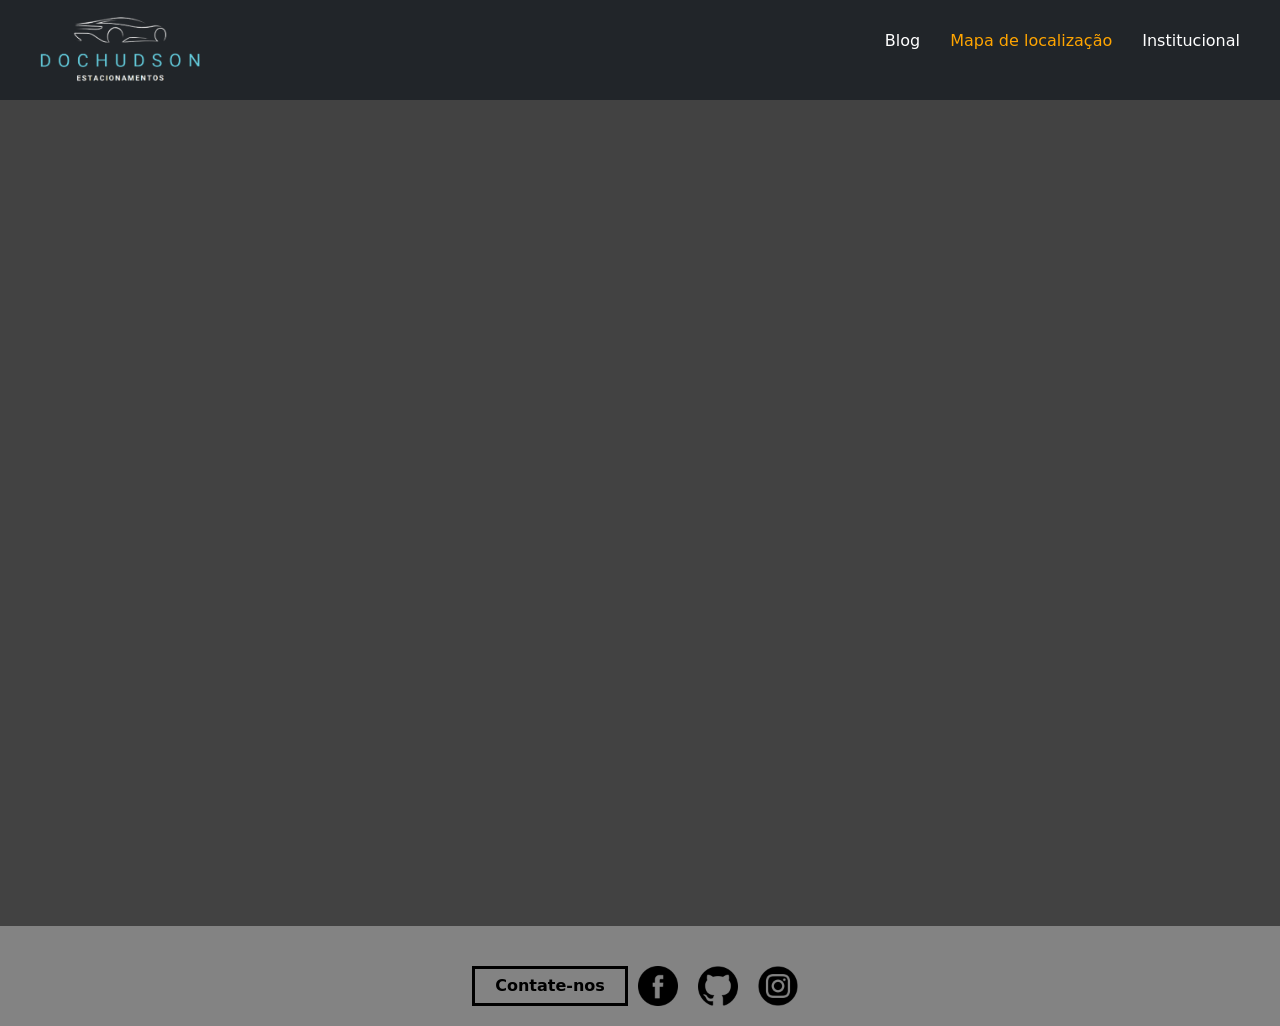
<file: Frontend/FrontendPages/mapa/mapa.html>
<!DOCTYPE html>
<html lang="pt-BR">

<head>
    <meta charset="UTF-8">
    <meta http-equiv="X-UA-Compatible" content="IE=edge">
    <meta name="viewport" content="width=device-width, initial-scale=1.0">
    <title>Mapa - Doc Hudson</title>


    <link rel="icon" href="https://cdn-icons-png.flaticon.com/512/5998/5998796.png">

    <link href="https://cdn.jsdelivr.net/npm/bootstrap@5.3.0-alpha2/dist/css/bootstrap.min.css" rel="stylesheet"
    integrity="sha384-aFq/bzH65dt+w6FI2ooMVUpc+21e0SRygnTpmBvdBgSdnuTN7QbdgL+OapgHtvPp" crossorigin="anonymous">
    <link rel="icon" href="img/Capturar-removebg-preview 1.png">

    <link rel="stylesheet" href="../../header.css">
    <link rel="stylesheet" href="cssMapa/mapa.css">

</head>

<body onresize="checaDispositivo()" onload="checaDispositivo()">

    <header class="bg-dark">
        <a href="../../../index.php" class="logo">
            <img src="../img/Capturar-removebg-preview 1.png" alt="logoEmpresa">
        </a>

        
        
        <img onclick="chamaMenu()" src="../img/menu-suspenso.png" class="menu" alt="menu">
        
        <ul class="retratil">
          <li class="menuItens"><a href="../blog/blog.html">Blog</a></li>
          <li class="menuItens" style="color: orange;"><a href="" class="item-mapa">Mapa de localização</a></li>
          <li class="menuItens"><a href="../institucional/institucional.html">Institucional</a></li>
            <!-- <li><a href="">Login</a></li> -->
        </ul>
    </header>

    <section class="container-fluid p-0 mapa">
        <iframe src="https://www.google.com/maps/embed?pb=!1m18!1m12!1m3!1d3654.779931945004!2d-46.723924485020525!3d-23.648050984639895!2m3!1f0!2f0!3f0!3m2!1i1024!2i768!4f13.1!3m3!1m2!1s0x94ce510e8d3746ed%3A0x3e9f3a76e1ebfb69!2sEscola%20Senai%20Su%C3%AD%C3%A7o-Brasileira%20Paulo%20Ernesto%20Tolle!5e0!3m2!1spt-BR!2sbr!4v1679938160293!5m2!1spt-BR!2sbr" width="800" height="600" style="border:0;" allowfullscreen="" loading="lazy" referrerpolicy="no-referrer-when-downgrade"></iframe>
    </section>

    <div class="contato">
        <button class="fecha">X</button>
        <h2>ENTRE EM CONTATO</h2>
  
        <p>Se você ficou interessado, preencha o formulário abaixo e entre para a rede de estacionamentos que é líder no mercado.</p>
  
        <form action="">
          <fieldset id="email">
            <legend>E-mail</legend>
            <input type="email">
          </fieldset>
          <fieldset id="ddd">
            <legend>DDD</legend>
            <input type="text">
          </fieldset>
          <fieldset id="tell">
            <legend>Telefone</legend>
            <input type="text">
          </fieldset>
          <fieldset id="mensa">
            <legend>Mensagem</legend>
            <textarea name="" id="" cols="10" rows="10"></textarea>
          </fieldset>
  
          <button>Enviar</button>
        </form>
      </div>
  
      <footer>

        <div>
          <button>Contate-nos</button>
          <a href=""><img src="..\img\facebook.png" alt="facebook"></a>
          <a href=""><img src="..\img\github.png" alt="github"></a>
          <a href=""><img src="..\img\insta.png" alt="instagram"></a>
        </div>
  
      </footer>

    <script src="https://cdn.jsdelivr.net/npm/bootstrap@5.3.0-alpha2/dist/js/bootstrap.bundle.min.js"
        integrity="sha384-qKXV1j0HvMUeCBQ+QVp7JcfGl760yU08IQ+GpUo5hlbpg51QRiuqHAJz8+BrxE/N"
        crossorigin="anonymous"></script>
    <script src="../../script.js"></script>
</body>

</html>
</file>
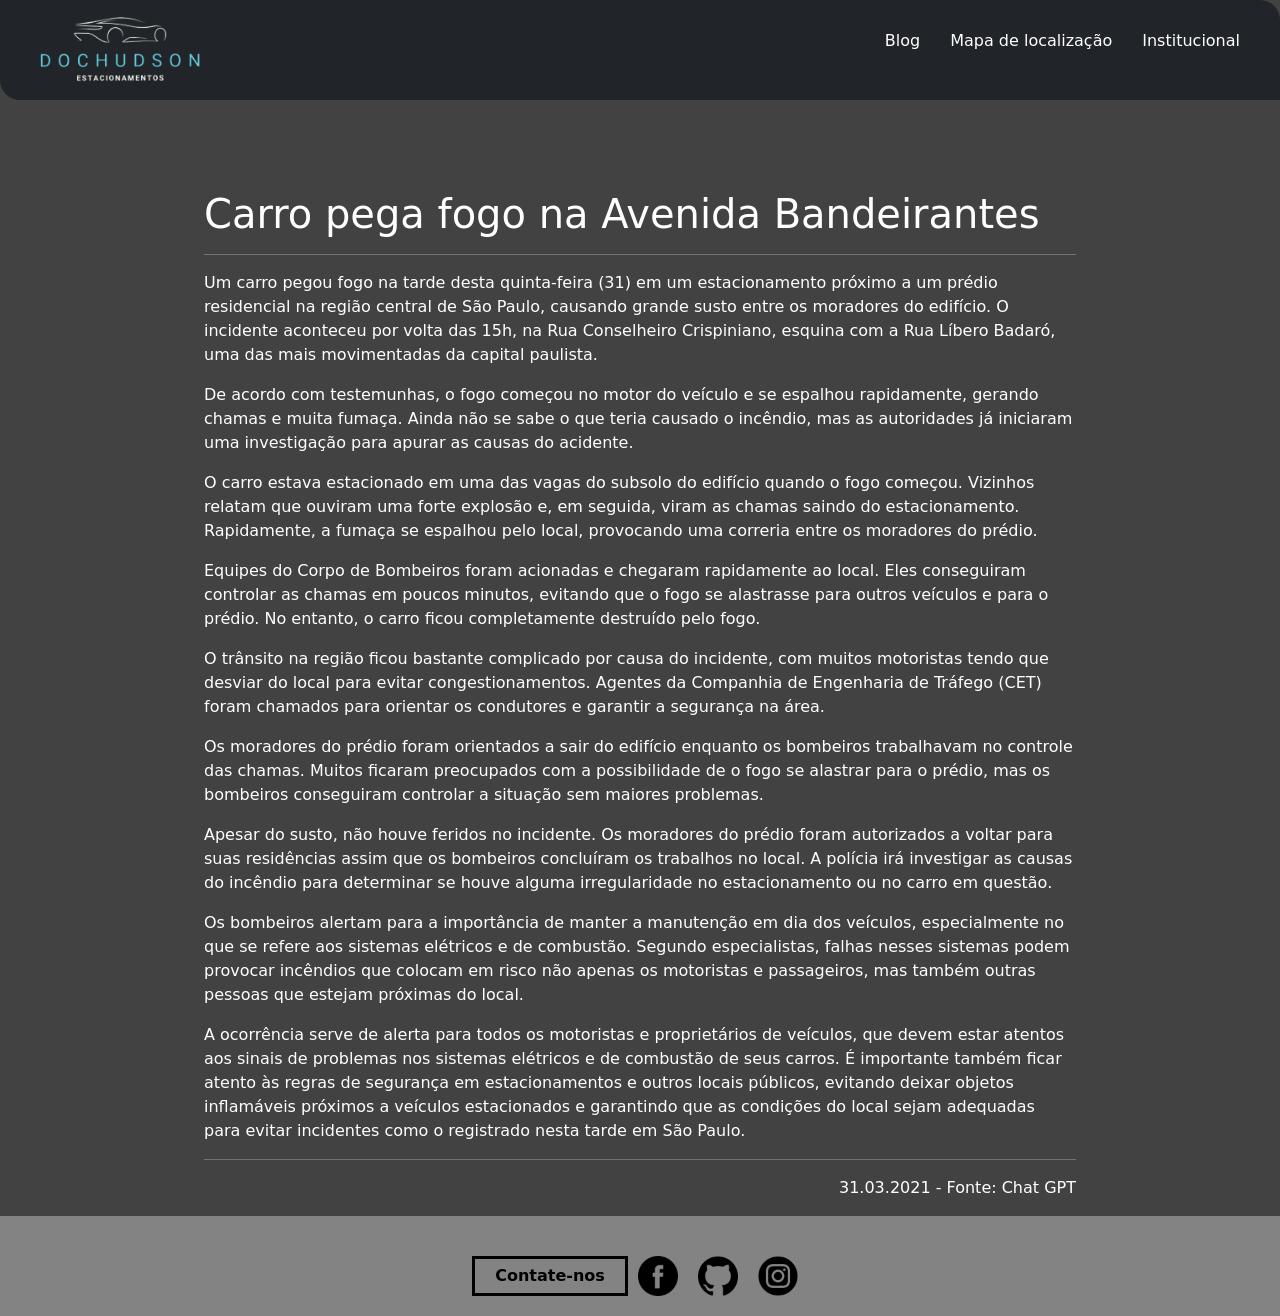
<file: Frontend/FrontendPages/blog/noticias/noticia1.html>
<!DOCTYPE html>
<html lang="pt-BR">
<head>
    <meta charset="UTF-8">
    <meta http-equiv="X-UA-Compatible" content="IE=edge">
    <meta name="viewport" content="width=device-width, initial-scale=1.0">
    <title>Notícias - Blog | DocHudson</title>

    <link rel="icon" href="https://cdn-icons-png.flaticon.com/512/5998/5998796.png">
    <link href="https://cdn.jsdelivr.net/npm/bootstrap@5.3.0-alpha2/dist/css/bootstrap.min.css" rel="stylesheet" integrity="sha384-aFq/bzH65dt+w6FI2ooMVUpc+21e0SRygnTpmBvdBgSdnuTN7QbdgL+OapgHtvPp" crossorigin="anonymous">
    <link rel="stylesheet" href="../../../header.css">
    <link rel="stylesheet" href="noticias.css">


</head>
<body onresize="checaDispositivo()" onload="checaDispositivo()"  onscroll="escondeHeader()">
    <header class="bg-dark">
        <a href="../../../../index.php" class="logo">
            <img src="../../img/Capturar-removebg-preview 1.png" alt="logoEmpresa">
        </a>

        
        
        <img onclick="chamaMenu()" src="../../img/menu-suspenso.png" class="menu" alt="menu">
        
        <ul class="retratil">
          <li class="menuItens"><a href="../../blog/blog.html">Blog</a></li>
          <li class="menuItens"><a href="../../mapa/mapa.html" class="item-mapa">Mapa de localização</a></li>
          <li class="menuItens"><a href="../../institucional/institucional.html">Institucional</a></li>
            <!-- <li><a href="">Login</a></li> -->
        </ul>
    </header>


    <div class="container">

        <h1>Carro pega fogo na Avenida Bandeirantes</h1>

        <hr>
        
        <div class="texto">
            <p>Um carro pegou fogo na tarde desta quinta-feira (31) em um estacionamento próximo a um prédio residencial na região central de São Paulo, causando grande susto entre os moradores do edifício. O incidente aconteceu por volta das 15h, na Rua Conselheiro Crispiniano, esquina com a Rua Líbero Badaró, uma das mais movimentadas da capital paulista.</p>

            <p>De acordo com testemunhas, o fogo começou no motor do veículo e se espalhou rapidamente, gerando chamas e muita fumaça. Ainda não se sabe o que teria causado o incêndio, mas as autoridades já iniciaram uma investigação para apurar as causas do acidente.</p>

            <p>O carro estava estacionado em uma das vagas do subsolo do edifício quando o fogo começou. Vizinhos relatam que ouviram uma forte explosão e, em seguida, viram as chamas saindo do estacionamento. Rapidamente, a fumaça se espalhou pelo local, provocando uma correria entre os moradores do prédio.</p>

            <p>Equipes do Corpo de Bombeiros foram acionadas e chegaram rapidamente ao local. Eles conseguiram controlar as chamas em poucos minutos, evitando que o fogo se alastrasse para outros veículos e para o prédio. No entanto, o carro ficou completamente destruído pelo fogo.</p>

            <p>O trânsito na região ficou bastante complicado por causa do incidente, com muitos motoristas tendo que desviar do local para evitar congestionamentos. Agentes da Companhia de Engenharia de Tráfego (CET) foram chamados para orientar os condutores e garantir a segurança na área.</p>

            <p>Os moradores do prédio foram orientados a sair do edifício enquanto os bombeiros trabalhavam no controle das chamas. Muitos ficaram preocupados com a possibilidade de o fogo se alastrar para o prédio, mas os bombeiros conseguiram controlar a situação sem maiores problemas.</p>

            <p>Apesar do susto, não houve feridos no incidente. Os moradores do prédio foram autorizados a voltar para suas residências assim que os bombeiros concluíram os trabalhos no local. A polícia irá investigar as causas do incêndio para determinar se houve alguma irregularidade no estacionamento ou no carro em questão.</p>

            <p>Os bombeiros alertam para a importância de manter a manutenção em dia dos veículos, especialmente no que se refere aos sistemas elétricos e de combustão. Segundo especialistas, falhas nesses sistemas podem provocar incêndios que colocam em risco não apenas os motoristas e passageiros, mas também outras pessoas que estejam próximas do local.</p>

            <p>A ocorrência serve de alerta para todos os motoristas e proprietários de veículos, que devem estar atentos aos sinais de problemas nos sistemas elétricos e de combustão de seus carros. É importante também ficar atento às regras de segurança em estacionamentos e outros locais públicos, evitando deixar objetos inflamáveis próximos a veículos estacionados e garantindo que as condições do local sejam adequadas para evitar incidentes como o registrado nesta tarde em São Paulo.</p>

    
      
        </div>

        <hr>

        <p style="text-align: right;">31.03.2021 - Fonte: Chat GPT</p>

       
    </div>


    <footer>

        <div>
          <button>Contate-nos</button>
          <a href=""><img src="../../img/facebook.png" alt="facebook"></a>
          <a href=""><img src="../../img/github.png" alt="github"></a>
          <a href=""><img src="../../img/insta.png" alt="instagram"></a>
        </div>
  
    </footer>
  



    <script src="https://cdn.jsdelivr.net/npm/bootstrap@5.3.0-alpha2/dist/js/bootstrap.bundle.min.js" integrity="sha384-qKXV1j0HvMUeCBQ+QVp7JcfGl760yU08IQ+GpUo5hlbpg51QRiuqHAJz8+BrxE/N" crossorigin="anonymous"></script> 
    <script src="../../../script.js"></script>

</body>
</html>
</file>
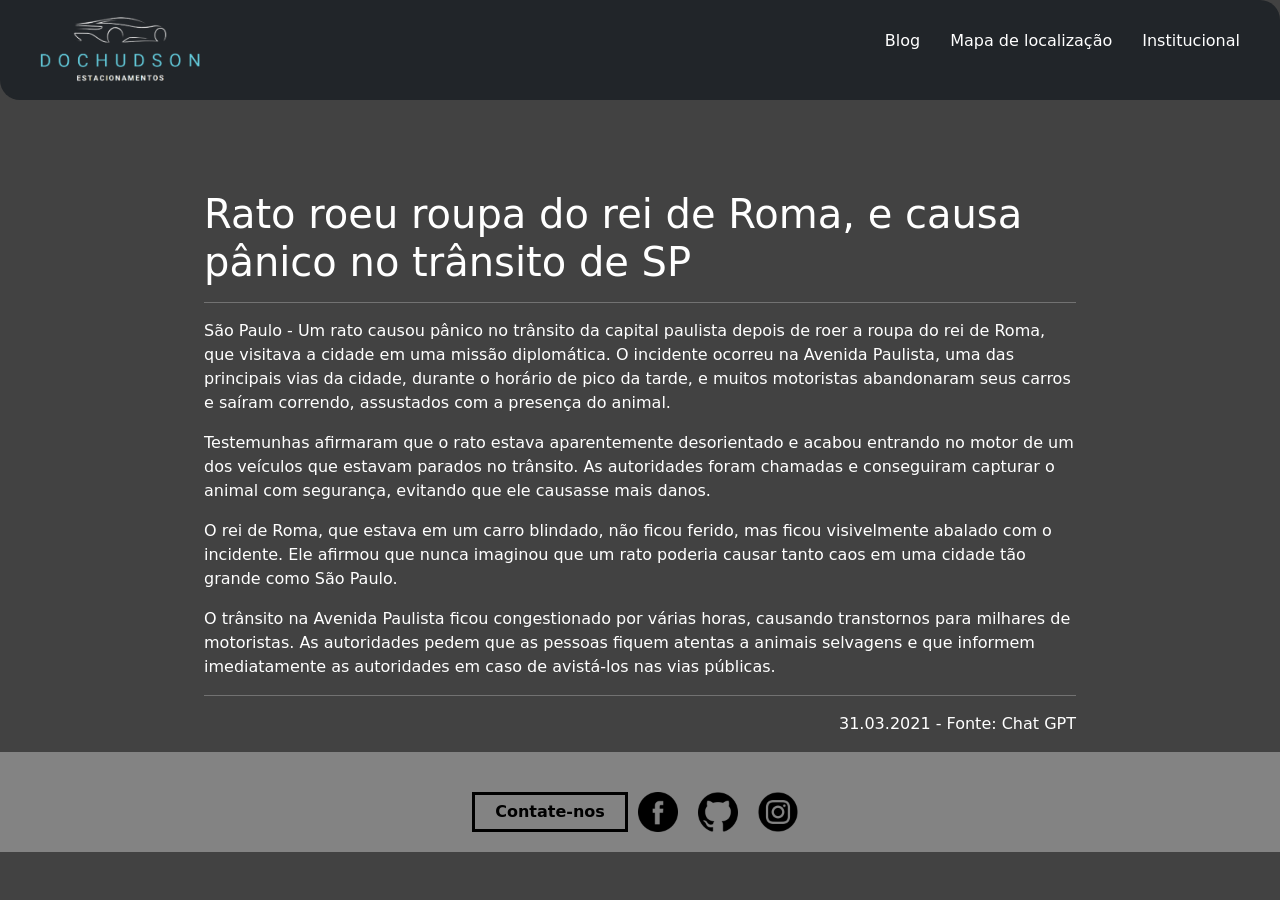
<file: Frontend/FrontendPages/blog/noticias/noticia2.html>
<!DOCTYPE html>
<html lang="pt-BR">
<head>
    <meta charset="UTF-8">
    <meta http-equiv="X-UA-Compatible" content="IE=edge">
    <meta name="viewport" content="width=device-width, initial-scale=1.0">
    <title>Notícias - Blog | DocHudson</title>
    <link rel="icon" href="https://cdn-icons-png.flaticon.com/512/5998/5998796.png">

    <link href="https://cdn.jsdelivr.net/npm/bootstrap@5.3.0-alpha2/dist/css/bootstrap.min.css" rel="stylesheet" integrity="sha384-aFq/bzH65dt+w6FI2ooMVUpc+21e0SRygnTpmBvdBgSdnuTN7QbdgL+OapgHtvPp" crossorigin="anonymous">
    <link rel="stylesheet" href="../../../header.css">
    <link rel="stylesheet" href="noticias.css">


</head>
<body onresize="checaDispositivo()" onload="checaDispositivo()"  onscroll="escondeHeader()">
    <header class="bg-dark">
        <a href="../../../../index.php" class="logo">
            <img src="../../img/Capturar-removebg-preview 1.png" alt="logoEmpresa">
        </a>

        
        
        <img onclick="chamaMenu()" src="../../img/menu-suspenso.png" class="menu" alt="menu">
        
        <ul class="retratil">
          <li class="menuItens"><a href="../../blog/blog.html">Blog</a></li>
          <li class="menuItens"><a href="../../mapa/mapa.html" class="item-mapa">Mapa de localização</a></li>
          <li class="menuItens"><a href="../../institucional/institucional.html">Institucional</a></li>
            <!-- <li><a href="">Login</a></li> -->
        </ul>
    </header>


    <div class="container">

        <h1>Rato roeu roupa do rei de Roma, e causa pânico no trânsito de SP</h1>

        <hr>
        
        <div class="texto">
          <p>São Paulo - Um rato causou pânico no trânsito da capital paulista depois de roer a roupa do rei de Roma, que visitava a cidade em uma missão diplomática. O incidente ocorreu na Avenida Paulista, uma das principais vias da cidade, durante o horário de pico da tarde, e muitos motoristas abandonaram seus carros e saíram correndo, assustados com a presença do animal.</p>
          <p>Testemunhas afirmaram que o rato estava aparentemente desorientado e acabou entrando no motor de um dos veículos que estavam parados no trânsito. As autoridades foram chamadas e conseguiram capturar o animal com segurança, evitando que ele causasse mais danos.</p>
          <p>O rei de Roma, que estava em um carro blindado, não ficou ferido, mas ficou visivelmente abalado com o incidente. Ele afirmou que nunca imaginou que um rato poderia causar tanto caos em uma cidade tão grande como São Paulo.</p>
          <p>O trânsito na Avenida Paulista ficou congestionado por várias horas, causando transtornos para milhares de motoristas. As autoridades pedem que as pessoas fiquem atentas a animais selvagens e que informem imediatamente as autoridades em caso de avistá-los nas vias públicas.</p>
        </div>

        <hr>

        <p style="text-align: right;">31.03.2021 - Fonte: Chat GPT</p>

       
    </div>

    <div class="contato">
        <button class="fecha">X</button>
        <h3 class="titulo-modal-contato">ENTRE EM CONTATO</h3>
    
        <p>Se você ficou interessado, preencha o formulário abaixo e entre para a rede de estacionamentos que é líder no mercado.</p>
    
        <form action="">
          <fieldset id="email">
            <legend>E-mail</legend>
            <input type="email">
          </fieldset>
          <fieldset id="ddd">
            <legend>DDD</legend>
            <input type="text">
          </fieldset>
          <fieldset id="tell">
            <legend>Telefone</legend>
            <input type="text">
          </fieldset>
          <fieldset id="mensa">
            <legend>Mensagem</legend>
            <textarea name="" id="" cols="10" rows="10"></textarea>
          </fieldset>
    
          <button>Enviar</button>
        </form>
      </div>
    <footer>

        <div>
          <button>Contate-nos</button>
          <a href=""><img src="../../img/facebook.png" alt="facebook"></a>
          <a href=""><img src="../../img/github.png" alt="github"></a>
          <a href=""><img src="../../img/insta.png" alt="instagram"></a>
        </div>
  
    </footer>
  



    <script src="https://cdn.jsdelivr.net/npm/bootstrap@5.3.0-alpha2/dist/js/bootstrap.bundle.min.js" integrity="sha384-qKXV1j0HvMUeCBQ+QVp7JcfGl760yU08IQ+GpUo5hlbpg51QRiuqHAJz8+BrxE/N" crossorigin="anonymous"></script> 
    <script src="../../../script.js"></script>

</body>
</html>
</file>
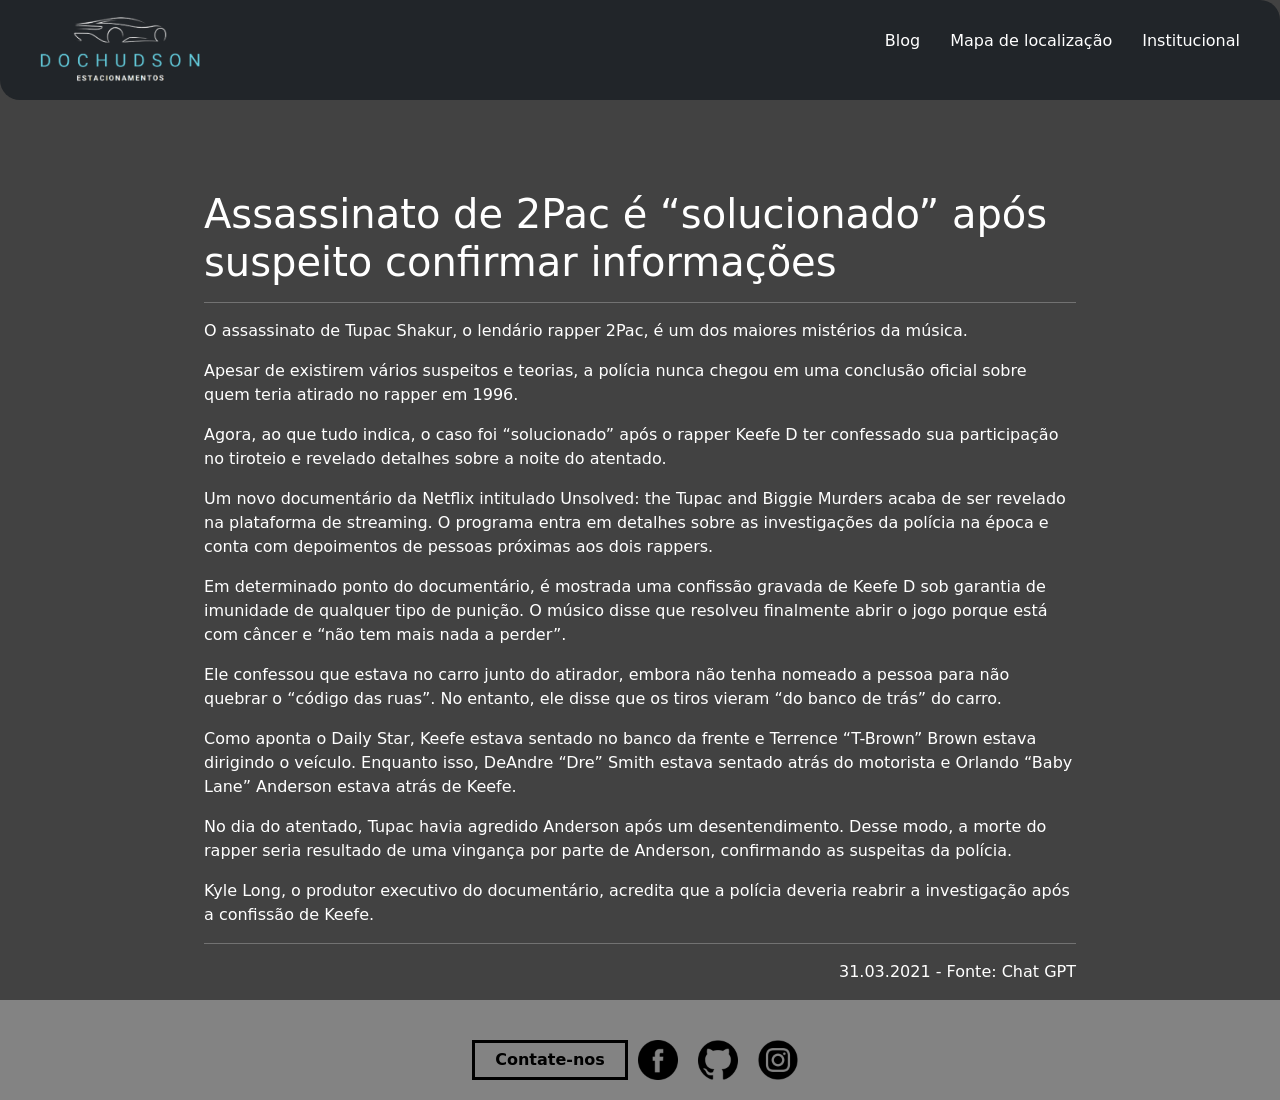
<file: Frontend/FrontendPages/blog/noticias/noticia3.html>
<!DOCTYPE html>
<html lang="pt-BR">
<head>
    <meta charset="UTF-8">
    <meta http-equiv="X-UA-Compatible" content="IE=edge">
    <meta name="viewport" content="width=device-width, initial-scale=1.0">
    <title>Notícias - Blog | DocHudson</title>

    <link rel="icon" href="https://cdn-icons-png.flaticon.com/512/5998/5998796.png">

    <link href="https://cdn.jsdelivr.net/npm/bootstrap@5.3.0-alpha2/dist/css/bootstrap.min.css" rel="stylesheet" integrity="sha384-aFq/bzH65dt+w6FI2ooMVUpc+21e0SRygnTpmBvdBgSdnuTN7QbdgL+OapgHtvPp" crossorigin="anonymous">
    <link rel="stylesheet" href="../../../header.css">
    <link rel="stylesheet" href="noticias.css">


</head>
<body onresize="checaDispositivo()" onload="checaDispositivo()"  onscroll="escondeHeader()">
    <header class="bg-dark">
        <a href="../../../../index.php" class="logo">
            <img src="../../img/Capturar-removebg-preview 1.png" alt="logoEmpresa">
        </a>

        
        
        <img onclick="chamaMenu()" src="../../img/menu-suspenso.png" class="menu" alt="menu">
        
        <ul class="retratil">
          <li class="menuItens"><a href="../../blog/blog.html">Blog</a></li>
          <li class="menuItens"><a href="../../mapa/mapa.html" class="item-mapa">Mapa de localização</a></li>
          <li class="menuItens"><a href="../../institucional/institucional.html">Institucional</a></li>
            <!-- <li><a href="">Login</a></li> -->
        </ul>
    </header>


    <div class="container">

        <h1>Assassinato de 2Pac é “solucionado” após suspeito confirmar informações</h1>

        <hr>
        
        <div class="texto">
          <p>O assassinato de Tupac Shakur, o lendário rapper 2Pac, é um dos maiores mistérios da música.</p>
          <p>Apesar de existirem vários suspeitos e teorias, a polícia nunca chegou em uma conclusão oficial sobre quem teria atirado no rapper em 1996.</p>

           <p> Agora, ao que tudo indica, o caso foi “solucionado” após o rapper Keefe D ter confessado sua participação no tiroteio e revelado detalhes sobre a noite do atentado.</p>
            
            <p> Um novo documentário da Netflix intitulado Unsolved: the Tupac and Biggie Murders acaba de ser revelado na plataforma de streaming. O programa entra em detalhes sobre as investigações da polícia na época e conta com depoimentos de pessoas próximas aos dois rappers.</p>
            
            <p>Em determinado ponto do documentário, é mostrada uma confissão gravada de Keefe D sob garantia de imunidade de qualquer tipo de punição. O músico disse que resolveu finalmente abrir o jogo porque está com câncer e “não tem mais nada a perder”.</p>
            
            <p> Ele confessou que estava no carro junto do atirador, embora não tenha nomeado a pessoa para não quebrar o “código das ruas”. No entanto, ele disse que os tiros vieram “do banco de trás” do carro.</p>
            
            <p> Como aponta o Daily Star, Keefe estava sentado no banco da frente e Terrence “T-Brown” Brown estava dirigindo o veículo. Enquanto isso, DeAndre “Dre” Smith estava sentado atrás do motorista e Orlando “Baby Lane” Anderson estava atrás de Keefe.</p>
            
            <p> No dia do atentado, Tupac havia agredido Anderson após um desentendimento. Desse modo, a morte do rapper seria resultado de uma vingança por parte de Anderson, confirmando as suspeitas da polícia.</p>
            
            <p> Kyle Long, o produtor executivo do documentário, acredita que a polícia deveria reabrir a investigação após a confissão de Keefe.</p>
        </div>

        <hr>

        <p style="text-align: right;">31.03.2021 - Fonte: Chat GPT</p>

       
    </div>


    <div class="contato">
        <button class="fecha">X</button>
        <h3 class="titulo-modal-contato">ENTRE EM CONTATO</h3>
  
        <p>Se você ficou interessado, preencha o formulário abaixo e entre para a rede de estacionamentos que é líder no mercado.</p>
  
        <form action="">
          <fieldset id="email">
            <legend>E-mail</legend>
            <input type="email">
          </fieldset>
          <fieldset id="ddd">
            <legend>DDD</legend>
            <input type="text">
          </fieldset>
          <fieldset id="tell">
            <legend>Telefone</legend>
            <input type="text">
          </fieldset>
          <fieldset id="mensa">
            <legend>Mensagem</legend>
            <textarea name="" id="" cols="10" rows="10"></textarea>
          </fieldset>
  
          <button>Enviar</button>
        </form>
    </div>


    <footer>

        <div>
          <button>Contate-nos</button>
          <a href=""><img src="../../img/facebook.png" alt="facebook"></a>
          <a href=""><img src="../../img/github.png" alt="github"></a>
          <a href=""><img src="../../img/insta.png" alt="instagram"></a>
        </div>
  
    </footer>
  



    <script src="https://cdn.jsdelivr.net/npm/bootstrap@5.3.0-alpha2/dist/js/bootstrap.bundle.min.js" integrity="sha384-qKXV1j0HvMUeCBQ+QVp7JcfGl760yU08IQ+GpUo5hlbpg51QRiuqHAJz8+BrxE/N" crossorigin="anonymous"></script> 
    <script src="../../../script.js"></script>

</body>
</html>
</file>
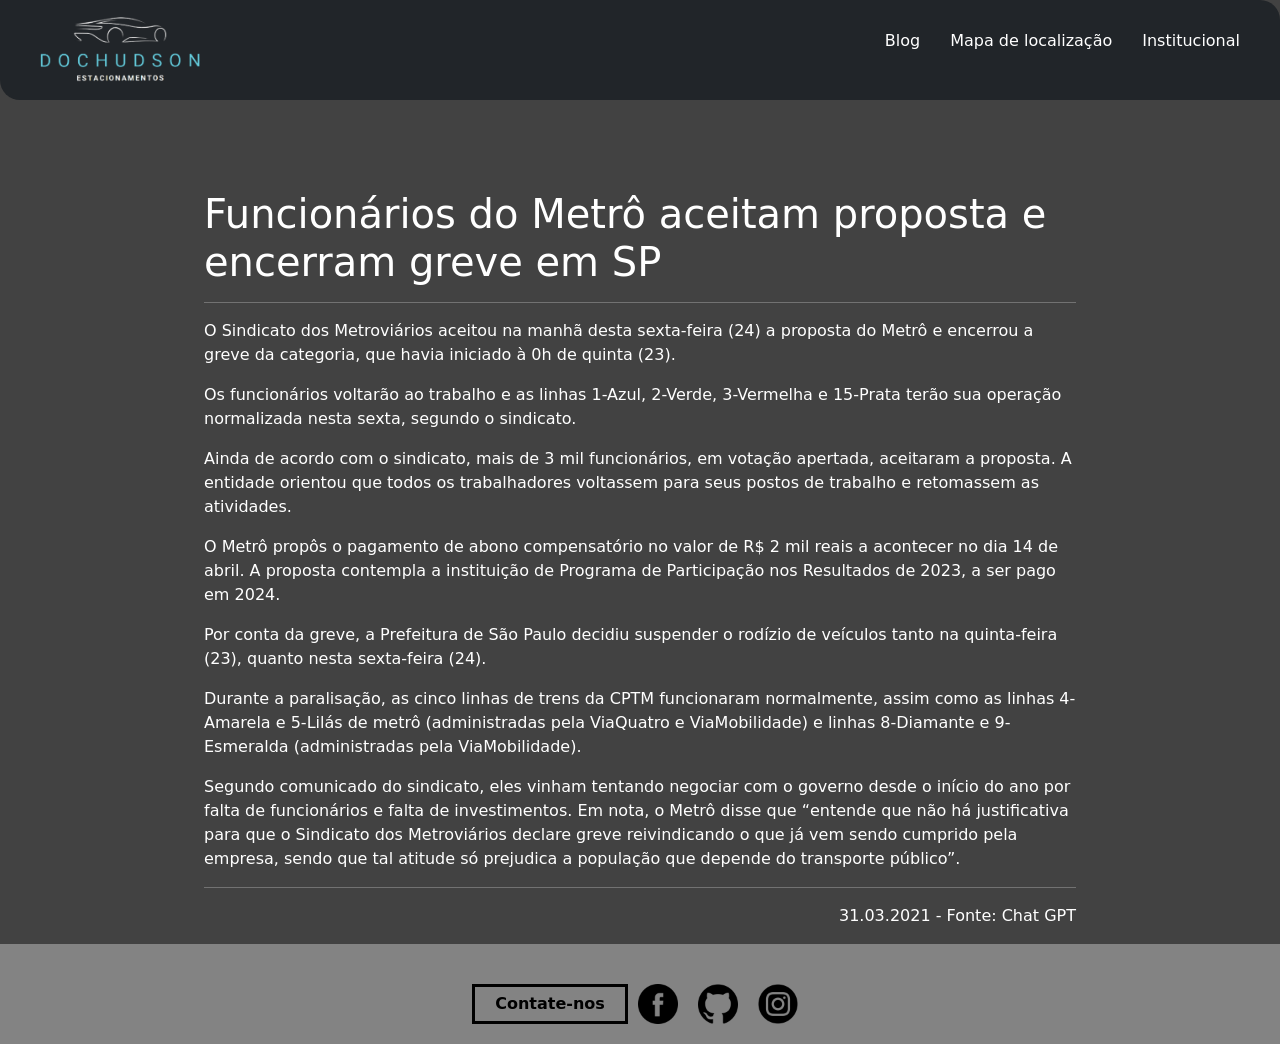
<file: Frontend/FrontendPages/blog/noticias/noticia4.html>
<!DOCTYPE html>
<html lang="pt-BR">

<head>
  <meta charset="UTF-8">
  <meta http-equiv="X-UA-Compatible" content="IE=edge">
  <meta name="viewport" content="width=device-width, initial-scale=1.0">
  <title>Notícias - Blog | DocHudson</title>

  <link rel="icon" href="https://cdn-icons-png.flaticon.com/512/5998/5998796.png">

  <link href="https://cdn.jsdelivr.net/npm/bootstrap@5.3.0-alpha2/dist/css/bootstrap.min.css" rel="stylesheet"
    integrity="sha384-aFq/bzH65dt+w6FI2ooMVUpc+21e0SRygnTpmBvdBgSdnuTN7QbdgL+OapgHtvPp" crossorigin="anonymous">
  <link rel="stylesheet" href="../../../header.css">
  <link rel="stylesheet" href="noticias.css">


</head>

<body onresize="checaDispositivo()" onload="checaDispositivo()" onscroll="escondeHeader()">
  <header class="bg-dark">
    <a href="../../../../index.php" class="logo">
      <img src="../../img/Capturar-removebg-preview 1.png" alt="logoEmpresa">
    </a>



    <img onclick="chamaMenu()" src="../../img/menu-suspenso.png" class="menu" alt="menu">

    <ul class="retratil">
      <li class="menuItens"><a href="../../blog/blog.html">Blog</a></li>
      <li class="menuItens"><a href="../../mapa/mapa.html" class="item-mapa">Mapa de localização</a></li>
      <li class="menuItens"><a href="../../institucional/institucional.html">Institucional</a></li>
      <!-- <li><a href="">Login</a></li> -->
    </ul>
  </header>


  <div class="container">

    <h1>Funcionários do Metrô aceitam proposta e encerram greve em SP</h1>

    <hr>

    <div class="texto">
      <p>O Sindicato dos Metroviários aceitou na manhã desta sexta-feira (24) a proposta do Metrô e encerrou a greve da
        categoria, que havia iniciado à 0h de quinta (23).</p>

      <p> Os funcionários voltarão ao trabalho e as linhas 1-Azul, 2-Verde, 3-Vermelha e 15-Prata terão sua operação
        normalizada nesta sexta, segundo o sindicato.</p>

      <p> Ainda de acordo com o sindicato, mais de 3 mil funcionários, em votação apertada, aceitaram a proposta. A
        entidade orientou que todos os trabalhadores voltassem para seus postos de trabalho e retomassem as atividades.
      </p>

      <p>O Metrô propôs o pagamento de abono compensatório no valor de R$ 2 mil reais a acontecer no dia 14 de abril. A
        proposta contempla a instituição de Programa de Participação nos Resultados de 2023, a ser pago em 2024.</p>

      <p> Por conta da greve, a Prefeitura de São Paulo decidiu suspender o rodízio de veículos tanto na quinta-feira
        (23), quanto nesta sexta-feira (24).</p>

      <p>Durante a paralisação, as cinco linhas de trens da CPTM funcionaram normalmente, assim como as linhas 4-Amarela
        e 5-Lilás de metrô (administradas pela ViaQuatro e ViaMobilidade) e linhas 8-Diamante e 9-Esmeralda
        (administradas pela ViaMobilidade).</p>

      <p>Segundo comunicado do sindicato, eles vinham tentando negociar com o governo desde o início do ano por falta de
        funcionários e falta de investimentos. Em nota, o Metrô disse que “entende que não há justificativa para que o
        Sindicato dos Metroviários declare greve reivindicando o que já vem sendo cumprido pela empresa, sendo que tal
        atitude só prejudica a população que depende do transporte público”.</p>
    </div>

    <hr>

    <p style="text-align: right;">31.03.2021 - Fonte: Chat GPT</p>


  </div>


  <div class="contato">
    <button class="fecha">X</button>
    <h3 class="titulo-modal-contato">ENTRE EM CONTATO</h3>

    <p>Se você ficou interessado, preencha o formulário abaixo e entre para a rede de estacionamentos que é líder no mercado.</p>

    <form action="">
      <fieldset id="email">
        <legend>E-mail</legend>
        <input type="email">
      </fieldset>
      <fieldset id="ddd">
        <legend>DDD</legend>
        <input type="text">
      </fieldset>
      <fieldset id="tell">
        <legend>Telefone</legend>
        <input type="text">
      </fieldset>
      <fieldset id="mensa">
        <legend>Mensagem</legend>
        <textarea name="" id="" cols="10" rows="10"></textarea>
      </fieldset>

      <button>Enviar</button>
    </form>
  </div>

  <footer>

    <div>
      <button>Contate-nos</button>
      <a href=""><img src="../../img/facebook.png" alt="facebook"></a>
      <a href=""><img src="../../img/github.png" alt="github"></a>
      <a href=""><img src="../../img/insta.png" alt="instagram"></a>
    </div>

  </footer>




  <script src="https://cdn.jsdelivr.net/npm/bootstrap@5.3.0-alpha2/dist/js/bootstrap.bundle.min.js"
    integrity="sha384-qKXV1j0HvMUeCBQ+QVp7JcfGl760yU08IQ+GpUo5hlbpg51QRiuqHAJz8+BrxE/N"
    crossorigin="anonymous"></script>
  <script src="../../../script.js"></script>

</body>

</html>
</file>
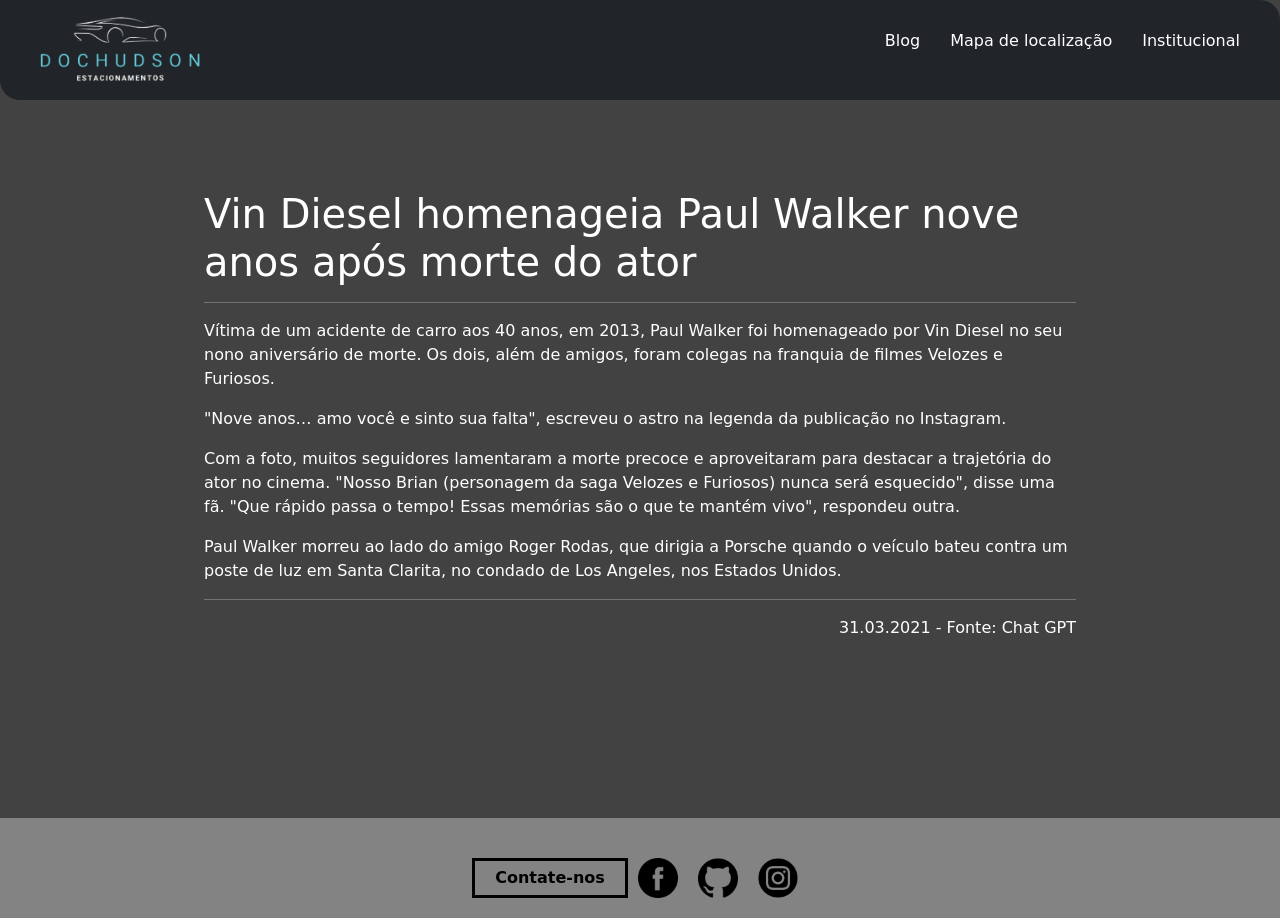
<file: Frontend/FrontendPages/blog/noticias/noticia5.html>
<!DOCTYPE html>
<html lang="pt-BR">

<head>
  <meta charset="UTF-8">
  <meta http-equiv="X-UA-Compatible" content="IE=edge">
  <meta name="viewport" content="width=device-width, initial-scale=1.0">
  <title>Notícias - Blog | DocHudson</title>

  <link rel="icon" href="https://cdn-icons-png.flaticon.com/512/5998/5998796.png">

  <link href="https://cdn.jsdelivr.net/npm/bootstrap@5.3.0-alpha2/dist/css/bootstrap.min.css" rel="stylesheet"
    integrity="sha384-aFq/bzH65dt+w6FI2ooMVUpc+21e0SRygnTpmBvdBgSdnuTN7QbdgL+OapgHtvPp" crossorigin="anonymous">
  <link rel="stylesheet" href="../../../header.css">
  <link rel="stylesheet" href="noticias.css">


</head>

<body onresize="checaDispositivo()" onload="checaDispositivo()" onscroll="escondeHeader()">
  <header class="bg-dark">
    <a href="../../../../index.php" class="logo">
      <img src="../../img/Capturar-removebg-preview 1.png" alt="logoEmpresa">
    </a>



    <img onclick="chamaMenu()" src="../../img/menu-suspenso.png" class="menu" alt="menu">

    <ul class="retratil">
      <li class="menuItens"><a href="../../blog/blog.html">Blog</a></li>
      <li class="menuItens"><a href="../../mapa/mapa.html" class="item-mapa">Mapa de localização</a></li>
      <li class="menuItens"><a href="../../institucional/institucional.html">Institucional</a></li>
      <!-- <li><a href="">Login</a></li> -->
    </ul>
  </header>


  <div class="container" style="height: 68vh;">

    <h1>Vin Diesel homenageia Paul Walker nove anos após morte do ator</h1>

    <hr>

    <div class="texto">
      <p>Vítima de um acidente de carro aos 40 anos, em 2013, Paul Walker foi homenageado por Vin Diesel no seu nono aniversário de morte. Os dois, além de amigos, foram colegas na franquia de filmes Velozes e Furiosos.</p>

      <p> "Nove anos… amo você e sinto sua falta", escreveu o astro na legenda da publicação no Instagram. </p>

      <p>Com a foto, muitos seguidores lamentaram a morte precoce e aproveitaram para destacar a trajetória do ator no cinema. "Nosso Brian (personagem da saga Velozes e Furiosos) nunca será esquecido", disse uma fã. "Que rápido passa o tempo! Essas memórias são o que te mantém vivo", respondeu outra.</p>

      <p>Paul Walker morreu ao lado do amigo Roger Rodas, que dirigia a Porsche quando o veículo bateu contra um poste de luz em Santa Clarita, no condado de Los Angeles, nos Estados Unidos. </p>
    </div>

    <hr>

    <p style="text-align: right;">31.03.2021 - Fonte: Chat GPT</p>


  </div>


  <footer>

    <div>
      <button>Contate-nos</button>
      <a href=""><img src="../../img/facebook.png" alt="facebook"></a>
      <a href=""><img src="../../img/github.png" alt="github"></a>
      <a href=""><img src="../../img/insta.png" alt="instagram"></a>
    </div>

  </footer>




  <script src="https://cdn.jsdelivr.net/npm/bootstrap@5.3.0-alpha2/dist/js/bootstrap.bundle.min.js"
    integrity="sha384-qKXV1j0HvMUeCBQ+QVp7JcfGl760yU08IQ+GpUo5hlbpg51QRiuqHAJz8+BrxE/N"
    crossorigin="anonymous"></script>
  <script src="../../../script.js"></script>

</body>

</html>
</file>
<file: Frontend/header.css>
::-webkit-scrollbar {
    width: 10px;
}

::-webkit-scrollbar-track {
background-color: gray;
}

::-webkit-scrollbar-thumb {
background-color: #f49555;
border-radius: 15px;
}

::-webkit-scrollbar-thumb:hover {
background-color: #aaa;
}

body{
    background-color: #424242 !important;
    overflow-x: hidden;
}

.setaTopo{
  position: fixed;
  right: 50px;
  bottom: 50px;
  border: solid orange;
  border-radius: 50%;
  transition: all 0.5s;
  z-index: 3;
  opacity: 0;
}
.setaTopo img{
  width: 50px;
  rotate: -90deg;
  padding: 5px;
  transition: all 0.5s;
}
.setaTopo img:hover{
  filter: grayscale(50);
}
.setaTopo:hover{
  filter: grayscale(50);
}

header{
    height: 100px;
    display: flex;
    align-items: center;
    justify-content: space-between;
    padding: 20px;
    position: fixed;
    top: 0px;
    width: 100vw;
    border-radius: 0px 20px;
    transition: all 0.5s;
    z-index: 3;
}

header .logo img{
    width: 200px;
    object-fit: contain;
}

header ul{
    display: flex;
    list-style: none;
    gap: 30px;
    padding-right: 20px;
}
@media (max-width: 800px) {
    header ul{
        position: absolute;
        top: 90px;
        right: -200px;
        flex-direction: column;
        background-color: #424242;
        padding: 30px;
        border-radius: 20px 0px 0px 20px;
        transition: all 0.5s;
        z-index: 99;
        
    }
}

header .menuItens{
    color: white;
    cursor: pointer;
    border-bottom: solid transparent;
    transition: all 0.5s;
    width: fit-content;
}
.menuItens a{
    color: white;
    border: none;
    display: flex;
    padding: 0px;
}
.menuItens a:hover{
    background-color: transparent !important;
    border: none;
}

header .menuItens:hover{
    border-bottom: solid;
}

header ul li a{
    text-decoration: none;
    color: orange;
    border: solid;
    padding: 5px 30px;
    transition: all 0.5s;
}
header ul li a:hover{
    background-color: orange;
    color: white;
    border: solid transparent;
}

header .menu{
    width: 70px;
    position: absolute;
    right: 10px;
    display: none;
    cursor: pointer;
    transition: all 0.5s;
}

footer{
    margin-top: 1em;
    display: flex;
    flex-wrap: wrap;
    align-items: center;
    justify-content: center;
    position: relative;
    padding: 20px;
    background-color: #838383;
}

footer img{
    width: 200px;
}

footer .barra{
    position: absolute;
    background-color: black;
    padding: 15px 300px;
    top: -15px;
    left: 25%;
    box-shadow: 0px 4px 4px rgba(0, 0, 0, 0.25);
}
@media (max-width: 600px) {
    footer .barra{
        left: 0px;
        padding: 10px 50vw;
    }
}

footer button{
    background-color: transparent;
    border: solid black;
    padding: 5px 20px;
    transition: all 0.5s;
    font-weight: bold;
}
footer button:hover{
    background-color: white;
    border: solid transparent;
}

footer div{
    display: flex;
    padding-top: 20px;
    flex-wrap: wrap;
}
@media (max-width: 600px){
    footer div{
        margin: 0 auto;
    }
}

footer div img{
    width: 40px;
    margin: 0px 10px;
}

.contato{
    position: fixed;
    top: -40px;
    margin: 0 35vw;
    background-color: #444444;
    padding: 30px;
    z-index: 4;
    color: white;
    text-align: center;
    display: none;
    flex-direction: column;
    align-items: center;
    height: fit-content;
    border-radius: 0px 20px 0px 20px;
    width: 500px;
    scale: 0.8;
}
@media (max-width: 1000px) {
    .contato{
      margin: 0 20vw;
    }
}
@media (max-width: 600px) {
    .contato{
      left: -30px;
      margin: 0 5vw;
      width: 100vw;
    }
}

.contato p{
    color: #F4955C;
}

.contato form{
    width: 100%;
}

.contato input, textarea {
    width: 100%;
    background-color: transparent;
    border-radius: 0px 10px 0px 10px;
    border: solid white;
    font-size: 20px;
    color: white;
    text-align: center;
}
.contato input:focus, textarea:focus{
    outline: none;
}

.contato .fecha{
    position: absolute;
    top: 0px;
    right: 10px;
    color: #F4955C;
    border: none;
    font-weight: bold;
    font-size: 30px;
    border-radius: 50%;
    padding: 2px 15px;
}
.contato .fecha:hover{
    border: none;
}

.contato button{
    margin: 10px auto;
    color: #F4955C;
    background-color: transparent;
    border: solid;
    padding: 5px 20px;
    transition: all 0.5s;
}
.contato button:hover{
    color: white;
    background-color: #F4955C;
    border: solid transparent;
}

.contato #mensa textarea{
    font-size: 20px;
    width: 100%;
    height: 100px;
    resize: none;
}
</file>
<file: Frontend/FrontendPages/mapa/cssMapa/mapa.css>
header{border-radius: 0;}


.mapa{
    margin-top: 100px;
    display: flex;
    justify-content: center;
}

.mapa iframe{
    width: 100vw;
    height: 90vh;
}

.item-mapa{
    color: orange    !important;
}
</file>
<file: Frontend/FrontendPages/blog/noticias/noticias.css>
.container{
    margin-top: 190px;
    color: #ffffff;
    width: 70%;
}
</file>
